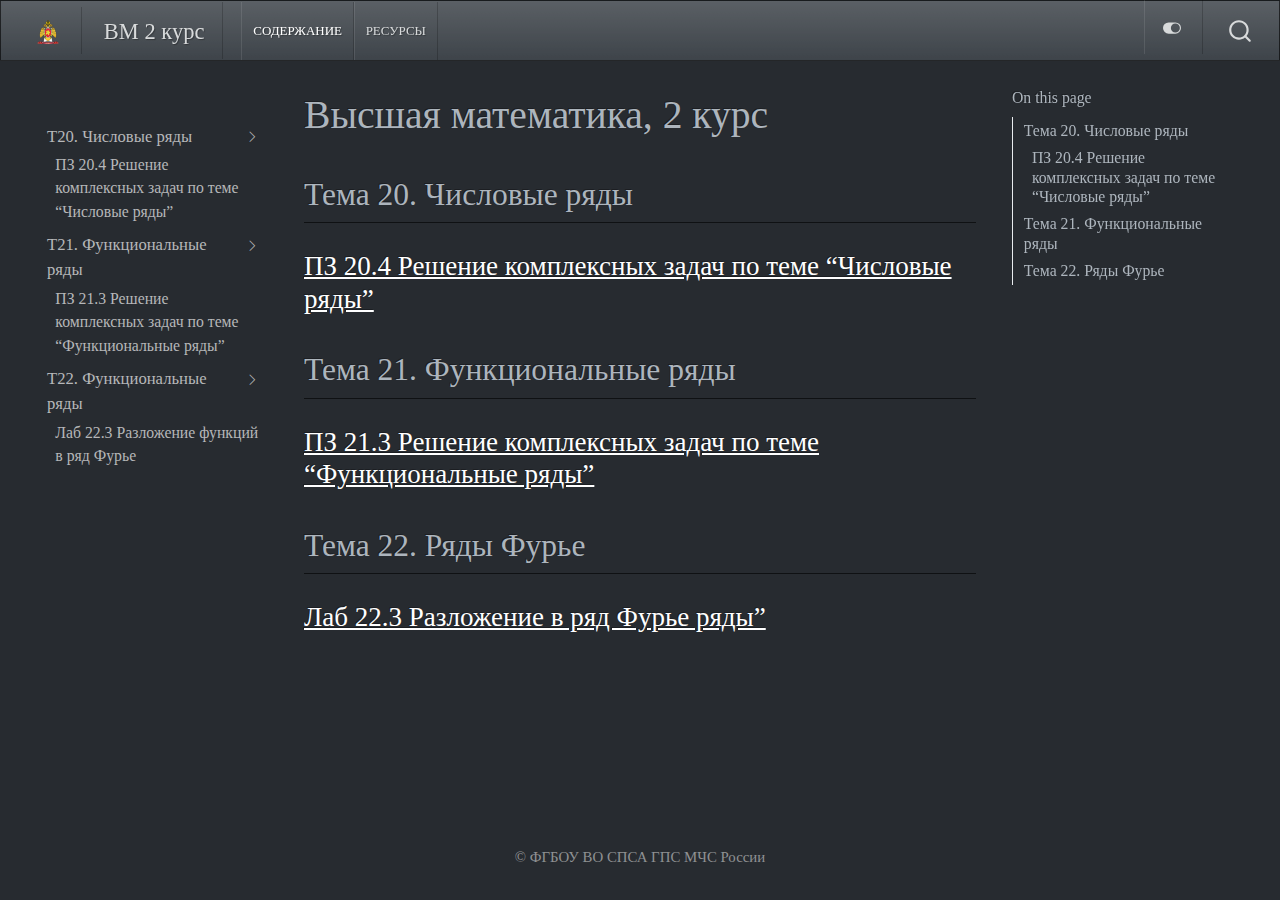
<file: docs/index.html>
<!DOCTYPE html>
<html xmlns="http://www.w3.org/1999/xhtml" lang="en" xml:lang="en"><head>

<meta charset="utf-8">
<meta name="generator" content="quarto-1.2.203">

<meta name="viewport" content="width=device-width, initial-scale=1.0, user-scalable=yes">


<title>ВМ 2 курс - Высшая математика, 2 курс</title>
<style>
code{white-space: pre-wrap;}
span.smallcaps{font-variant: small-caps;}
div.columns{display: flex; gap: min(4vw, 1.5em);}
div.column{flex: auto; overflow-x: auto;}
div.hanging-indent{margin-left: 1.5em; text-indent: -1.5em;}
ul.task-list{list-style: none;}
ul.task-list li input[type="checkbox"] {
  width: 0.8em;
  margin: 0 0.8em 0.2em -1.6em;
  vertical-align: middle;
}
</style>


<script src="site_libs/quarto-nav/quarto-nav.js"></script>
<script src="site_libs/quarto-nav/headroom.min.js"></script>
<script src="site_libs/clipboard/clipboard.min.js"></script>
<script src="site_libs/quarto-search/autocomplete.umd.js"></script>
<script src="site_libs/quarto-search/fuse.min.js"></script>
<script src="site_libs/quarto-search/quarto-search.js"></script>
<meta name="quarto:offset" content="./">
<link href="./images/logo.png" rel="icon" type="image/png">
<script src="site_libs/quarto-html/quarto.js"></script>
<script src="site_libs/quarto-html/popper.min.js"></script>
<script src="site_libs/quarto-html/tippy.umd.min.js"></script>
<script src="site_libs/quarto-html/anchor.min.js"></script>
<link href="site_libs/quarto-html/tippy.css" rel="stylesheet">
<link href="site_libs/quarto-html/quarto-syntax-highlighting.css" rel="stylesheet" class="quarto-color-scheme" id="quarto-text-highlighting-styles">
<link href="site_libs/quarto-html/quarto-syntax-highlighting-dark.css" rel="stylesheet" class="quarto-color-scheme quarto-color-alternate" id="quarto-text-highlighting-styles">
<script src="site_libs/bootstrap/bootstrap.min.js"></script>
<link href="site_libs/bootstrap/bootstrap-icons.css" rel="stylesheet">
<link href="site_libs/bootstrap/bootstrap.min.css" rel="stylesheet" class="quarto-color-scheme" id="quarto-bootstrap" data-mode="light">
<link href="site_libs/bootstrap/bootstrap-dark.min.css" rel="stylesheet" class="quarto-color-scheme quarto-color-alternate" id="quarto-bootstrap" data-mode="dark">
<script id="quarto-search-options" type="application/json">{
  "location": "navbar",
  "copy-button": false,
  "collapse-after": 3,
  "panel-placement": "end",
  "type": "overlay",
  "limit": 20,
  "language": {
    "search-no-results-text": "No results",
    "search-matching-documents-text": "matching documents",
    "search-copy-link-title": "Copy link to search",
    "search-hide-matches-text": "Hide additional matches",
    "search-more-match-text": "more match in this document",
    "search-more-matches-text": "more matches in this document",
    "search-clear-button-title": "Clear",
    "search-detached-cancel-button-title": "Cancel",
    "search-submit-button-title": "Submit"
  }
}</script>


<link rel="stylesheet" href="styles.css">
</head>

<body class="nav-sidebar floating nav-fixed">

<div id="quarto-search-results"></div>
  <header id="quarto-header" class="headroom fixed-top">
    <nav class="navbar navbar-expand-lg navbar-dark ">
      <div class="navbar-container container-fluid">
      <div class="navbar-brand-container">
    <a href="./about.html" class="navbar-brand navbar-brand-logo">
    <img src="./images/logo.png" alt="СПСА" class="navbar-logo">
    </a>
    <a class="navbar-brand" href="./index.html">
    <span class="navbar-title">ВМ 2 курс</span>
    </a>
  </div>
          <button class="navbar-toggler" type="button" data-bs-toggle="collapse" data-bs-target="#navbarCollapse" aria-controls="navbarCollapse" aria-expanded="false" aria-label="Toggle navigation" onclick="if (window.quartoToggleHeadroom) { window.quartoToggleHeadroom(); }">
  <span class="navbar-toggler-icon"></span>
</button>
          <div class="collapse navbar-collapse" id="navbarCollapse">
            <ul class="navbar-nav navbar-nav-scroll me-auto">
  <li class="nav-item">
    <a class="nav-link active" href="./index.html" aria-current="page">
 <span class="menu-text">Содержание</span></a>
  </li>  
  <li class="nav-item">
    <a class="nav-link" href="./about.html">
 <span class="menu-text">Ресурсы</span></a>
  </li>  
</ul>
              <div class="quarto-toggle-container">
                  <a href="" class="quarto-color-scheme-toggle nav-link" onclick="window.quartoToggleColorScheme(); return false;" title="Toggle dark mode"><i class="bi"></i></a>
              </div>
              <div id="quarto-search" class="" title="Search"></div>
          </div> <!-- /navcollapse -->
      </div> <!-- /container-fluid -->
    </nav>
  <nav class="quarto-secondary-nav" data-bs-toggle="collapse" data-bs-target="#quarto-sidebar" aria-controls="quarto-sidebar" aria-expanded="false" aria-label="Toggle sidebar navigation" onclick="if (window.quartoToggleHeadroom) { window.quartoToggleHeadroom(); }">
    <div class="container-fluid d-flex justify-content-between">
      <h1 class="quarto-secondary-nav-title">Высшая математика, 2 курс</h1>
      <button type="button" class="quarto-btn-toggle btn" aria-label="Show secondary navigation">
        <i class="bi bi-chevron-right"></i>
      </button>
    </div>
  </nav>
</header>
<!-- content -->
<div id="quarto-content" class="quarto-container page-columns page-rows-contents page-layout-article page-navbar">
<!-- sidebar -->
  <nav id="quarto-sidebar" class="sidebar collapse sidebar-navigation floating overflow-auto">
      <div class="mt-2 flex-shrink-0 align-items-center">
        <div class="sidebar-search">
        <div id="quarto-search" class="" title="Search"></div>
        </div>
      </div>
    <div class="sidebar-menu-container"> 
    <ul class="list-unstyled mt-1">
        <li class="sidebar-item sidebar-item-section">
      <div class="sidebar-item-container"> 
            <a class="sidebar-item-text sidebar-link text-start" data-bs-toggle="collapse" data-bs-target="#quarto-sidebar-section-1" aria-expanded="true">Т20. Числовые ряды</a>
          <a class="sidebar-item-toggle text-start" data-bs-toggle="collapse" data-bs-target="#quarto-sidebar-section-1" aria-expanded="true">
            <i class="bi bi-chevron-right ms-2"></i>
          </a> 
      </div>
      <ul id="quarto-sidebar-section-1" class="collapse list-unstyled sidebar-section depth1 show">  
          <li class="sidebar-item">
  <div class="sidebar-item-container"> 
  <a href="./t20-4.html" class="sidebar-item-text sidebar-link">ПЗ 20.4 Решение комплексных задач по теме “Числовые ряды”</a>
  </div>
</li>
      </ul>
  </li>
        <li class="sidebar-item sidebar-item-section">
      <div class="sidebar-item-container"> 
            <a class="sidebar-item-text sidebar-link text-start" data-bs-toggle="collapse" data-bs-target="#quarto-sidebar-section-2" aria-expanded="true">Т21. Функциональные ряды</a>
          <a class="sidebar-item-toggle text-start" data-bs-toggle="collapse" data-bs-target="#quarto-sidebar-section-2" aria-expanded="true">
            <i class="bi bi-chevron-right ms-2"></i>
          </a> 
      </div>
      <ul id="quarto-sidebar-section-2" class="collapse list-unstyled sidebar-section depth1 show">  
          <li class="sidebar-item">
  <div class="sidebar-item-container"> 
  <a href="./t21-3.html" class="sidebar-item-text sidebar-link">ПЗ 21.3 Решение комплексных задач по теме “Функциональные ряды”</a>
  </div>
</li>
      </ul>
  </li>
        <li class="sidebar-item sidebar-item-section">
      <div class="sidebar-item-container"> 
            <a class="sidebar-item-text sidebar-link text-start" data-bs-toggle="collapse" data-bs-target="#quarto-sidebar-section-3" aria-expanded="true">Т22. Функциональные ряды</a>
          <a class="sidebar-item-toggle text-start" data-bs-toggle="collapse" data-bs-target="#quarto-sidebar-section-3" aria-expanded="true">
            <i class="bi bi-chevron-right ms-2"></i>
          </a> 
      </div>
      <ul id="quarto-sidebar-section-3" class="collapse list-unstyled sidebar-section depth1 show">  
          <li class="sidebar-item">
  <div class="sidebar-item-container"> 
  <a href="./t22-3-fourie.html" class="sidebar-item-text sidebar-link">Лаб 22.3 Разложение функций в ряд Фурье</a>
  </div>
</li>
      </ul>
  </li>
    </ul>
    </div>
</nav>
<!-- margin-sidebar -->
    <div id="quarto-margin-sidebar" class="sidebar margin-sidebar">
        <nav id="TOC" role="doc-toc" class="toc-active">
    <h2 id="toc-title">On this page</h2>
   
  <ul>
  <li><a href="#тема-20.-числовые-ряды" id="toc-тема-20.-числовые-ряды" class="nav-link active" data-scroll-target="#тема-20.-числовые-ряды">Тема 20. Числовые ряды</a>
  <ul class="collapse">
  <li><a href="#пз-20.4-решение-комплексных-задач-по-теме-числовые-ряды" id="toc-пз-20.4-решение-комплексных-задач-по-теме-числовые-ряды" class="nav-link" data-scroll-target="#пз-20.4-решение-комплексных-задач-по-теме-числовые-ряды">ПЗ 20.4 Решение комплексных задач по теме “Числовые ряды”</a></li>
  </ul></li>
  <li><a href="#тема-21.-функциональные-ряды" id="toc-тема-21.-функциональные-ряды" class="nav-link" data-scroll-target="#тема-21.-функциональные-ряды">Тема 21. Функциональные ряды</a>
  <ul class="collapse">
  <li><a href="#пз-21.3-решение-комплексных-задач-по-теме-функциональные-ряды" id="toc-пз-21.3-решение-комплексных-задач-по-теме-функциональные-ряды" class="nav-link" data-scroll-target="#пз-21.3-решение-комплексных-задач-по-теме-функциональные-ряды">ПЗ 21.3 Решение комплексных задач по теме “Функциональные ряды”</a></li>
  </ul></li>
  <li><a href="#тема-22.-ряды-фурье" id="toc-тема-22.-ряды-фурье" class="nav-link" data-scroll-target="#тема-22.-ряды-фурье">Тема 22. Ряды Фурье</a>
  <ul class="collapse">
  <li><a href="#лаб-22.3-разложение-в-ряд-фурье-ряды" id="toc-лаб-22.3-разложение-в-ряд-фурье-ряды" class="nav-link" data-scroll-target="#лаб-22.3-разложение-в-ряд-фурье-ряды">Лаб 22.3 Разложение в ряд Фурье ряды”</a></li>
  </ul></li>
  </ul>
</nav>
    </div>
<!-- main -->
<main class="content" id="quarto-document-content">

<header id="title-block-header" class="quarto-title-block default">
<div class="quarto-title">
<h1 class="title d-none d-lg-block">Высшая математика, 2 курс</h1>
</div>



<div class="quarto-title-meta">

    
  
    
  </div>
  

</header>

<section id="тема-20.-числовые-ряды" class="level2">
<h2 class="anchored" data-anchor-id="тема-20.-числовые-ряды">Тема 20. Числовые ряды</h2>
<section id="пз-20.4-решение-комплексных-задач-по-теме-числовые-ряды" class="level3">
<h3 class="anchored" data-anchor-id="пз-20.4-решение-комплексных-задач-по-теме-числовые-ряды"><a href="./t20-4.html">ПЗ 20.4 Решение комплексных задач по теме “Числовые ряды”</a></h3>
</section>
</section>
<section id="тема-21.-функциональные-ряды" class="level2">
<h2 class="anchored" data-anchor-id="тема-21.-функциональные-ряды">Тема 21. Функциональные ряды</h2>
<section id="пз-21.3-решение-комплексных-задач-по-теме-функциональные-ряды" class="level3">
<h3 class="anchored" data-anchor-id="пз-21.3-решение-комплексных-задач-по-теме-функциональные-ряды"><a href="./t21-3.html">ПЗ 21.3 Решение комплексных задач по теме “Функциональные ряды”</a></h3>
</section>
</section>
<section id="тема-22.-ряды-фурье" class="level2">
<h2 class="anchored" data-anchor-id="тема-22.-ряды-фурье">Тема 22. Ряды Фурье</h2>
<section id="лаб-22.3-разложение-в-ряд-фурье-ряды" class="level3">
<h3 class="anchored" data-anchor-id="лаб-22.3-разложение-в-ряд-фурье-ряды"><a href="./t22-3-fourie.html">Лаб 22.3 Разложение в ряд Фурье ряды”</a></h3>


</section>
</section>

</main> <!-- /main -->
<script id="quarto-html-after-body" type="application/javascript">
window.document.addEventListener("DOMContentLoaded", function (event) {
  const toggleBodyColorMode = (bsSheetEl) => {
    const mode = bsSheetEl.getAttribute("data-mode");
    const bodyEl = window.document.querySelector("body");
    if (mode === "dark") {
      bodyEl.classList.add("quarto-dark");
      bodyEl.classList.remove("quarto-light");
    } else {
      bodyEl.classList.add("quarto-light");
      bodyEl.classList.remove("quarto-dark");
    }
  }
  const toggleBodyColorPrimary = () => {
    const bsSheetEl = window.document.querySelector("link#quarto-bootstrap");
    if (bsSheetEl) {
      toggleBodyColorMode(bsSheetEl);
    }
  }
  toggleBodyColorPrimary();  
  const disableStylesheet = (stylesheets) => {
    for (let i=0; i < stylesheets.length; i++) {
      const stylesheet = stylesheets[i];
      stylesheet.rel = 'prefetch';
    }
  }
  const enableStylesheet = (stylesheets) => {
    for (let i=0; i < stylesheets.length; i++) {
      const stylesheet = stylesheets[i];
      stylesheet.rel = 'stylesheet';
    }
  }
  const manageTransitions = (selector, allowTransitions) => {
    const els = window.document.querySelectorAll(selector);
    for (let i=0; i < els.length; i++) {
      const el = els[i];
      if (allowTransitions) {
        el.classList.remove('notransition');
      } else {
        el.classList.add('notransition');
      }
    }
  }
  const toggleColorMode = (alternate) => {
    // Switch the stylesheets
    const alternateStylesheets = window.document.querySelectorAll('link.quarto-color-scheme.quarto-color-alternate');
    manageTransitions('#quarto-margin-sidebar .nav-link', false);
    if (alternate) {
      enableStylesheet(alternateStylesheets);
      for (const sheetNode of alternateStylesheets) {
        if (sheetNode.id === "quarto-bootstrap") {
          toggleBodyColorMode(sheetNode);
        }
      }
    } else {
      disableStylesheet(alternateStylesheets);
      toggleBodyColorPrimary();
    }
    manageTransitions('#quarto-margin-sidebar .nav-link', true);
    // Switch the toggles
    const toggles = window.document.querySelectorAll('.quarto-color-scheme-toggle');
    for (let i=0; i < toggles.length; i++) {
      const toggle = toggles[i];
      if (toggle) {
        if (alternate) {
          toggle.classList.add("alternate");     
        } else {
          toggle.classList.remove("alternate");
        }
      }
    }
    // Hack to workaround the fact that safari doesn't
    // properly recolor the scrollbar when toggling (#1455)
    if (navigator.userAgent.indexOf('Safari') > 0 && navigator.userAgent.indexOf('Chrome') == -1) {
      manageTransitions("body", false);
      window.scrollTo(0, 1);
      setTimeout(() => {
        window.scrollTo(0, 0);
        manageTransitions("body", true);
      }, 40);  
    }
  }
  const isFileUrl = () => { 
    return window.location.protocol === 'file:';
  }
  const hasAlternateSentinel = () => {  
    let styleSentinel = getColorSchemeSentinel();
    if (styleSentinel !== null) {
      return styleSentinel === "alternate";
    } else {
      return false;
    }
  }
  const setStyleSentinel = (alternate) => {
    const value = alternate ? "alternate" : "default";
    if (!isFileUrl()) {
      window.localStorage.setItem("quarto-color-scheme", value);
    } else {
      localAlternateSentinel = value;
    }
  }
  const getColorSchemeSentinel = () => {
    if (!isFileUrl()) {
      const storageValue = window.localStorage.getItem("quarto-color-scheme");
      return storageValue != null ? storageValue : localAlternateSentinel;
    } else {
      return localAlternateSentinel;
    }
  }
  let localAlternateSentinel = 'alternate';
  // Dark / light mode switch
  window.quartoToggleColorScheme = () => {
    // Read the current dark / light value 
    let toAlternate = !hasAlternateSentinel();
    toggleColorMode(toAlternate);
    setStyleSentinel(toAlternate);
  };
  // Ensure there is a toggle, if there isn't float one in the top right
  if (window.document.querySelector('.quarto-color-scheme-toggle') === null) {
    const a = window.document.createElement('a');
    a.classList.add('top-right');
    a.classList.add('quarto-color-scheme-toggle');
    a.href = "";
    a.onclick = function() { try { window.quartoToggleColorScheme(); } catch {} return false; };
    const i = window.document.createElement("i");
    i.classList.add('bi');
    a.appendChild(i);
    window.document.body.appendChild(a);
  }
  // Switch to dark mode if need be
  if (hasAlternateSentinel()) {
    toggleColorMode(true);
  } else {
    toggleColorMode(false);
  }
  const icon = "";
  const anchorJS = new window.AnchorJS();
  anchorJS.options = {
    placement: 'right',
    icon: icon
  };
  anchorJS.add('.anchored');
  const clipboard = new window.ClipboardJS('.code-copy-button', {
    target: function(trigger) {
      return trigger.previousElementSibling;
    }
  });
  clipboard.on('success', function(e) {
    // button target
    const button = e.trigger;
    // don't keep focus
    button.blur();
    // flash "checked"
    button.classList.add('code-copy-button-checked');
    var currentTitle = button.getAttribute("title");
    button.setAttribute("title", "Copied!");
    let tooltip;
    if (window.bootstrap) {
      button.setAttribute("data-bs-toggle", "tooltip");
      button.setAttribute("data-bs-placement", "left");
      button.setAttribute("data-bs-title", "Copied!");
      tooltip = new bootstrap.Tooltip(button, 
        { trigger: "manual", 
          customClass: "code-copy-button-tooltip",
          offset: [0, -8]});
      tooltip.show();    
    }
    setTimeout(function() {
      if (tooltip) {
        tooltip.hide();
        button.removeAttribute("data-bs-title");
        button.removeAttribute("data-bs-toggle");
        button.removeAttribute("data-bs-placement");
      }
      button.setAttribute("title", currentTitle);
      button.classList.remove('code-copy-button-checked');
    }, 1000);
    // clear code selection
    e.clearSelection();
  });
  function tippyHover(el, contentFn) {
    const config = {
      allowHTML: true,
      content: contentFn,
      maxWidth: 500,
      delay: 100,
      arrow: false,
      appendTo: function(el) {
          return el.parentElement;
      },
      interactive: true,
      interactiveBorder: 10,
      theme: 'quarto',
      placement: 'bottom-start'
    };
    window.tippy(el, config); 
  }
  const noterefs = window.document.querySelectorAll('a[role="doc-noteref"]');
  for (var i=0; i<noterefs.length; i++) {
    const ref = noterefs[i];
    tippyHover(ref, function() {
      // use id or data attribute instead here
      let href = ref.getAttribute('data-footnote-href') || ref.getAttribute('href');
      try { href = new URL(href).hash; } catch {}
      const id = href.replace(/^#\/?/, "");
      const note = window.document.getElementById(id);
      return note.innerHTML;
    });
  }
  const findCites = (el) => {
    const parentEl = el.parentElement;
    if (parentEl) {
      const cites = parentEl.dataset.cites;
      if (cites) {
        return {
          el,
          cites: cites.split(' ')
        };
      } else {
        return findCites(el.parentElement)
      }
    } else {
      return undefined;
    }
  };
  var bibliorefs = window.document.querySelectorAll('a[role="doc-biblioref"]');
  for (var i=0; i<bibliorefs.length; i++) {
    const ref = bibliorefs[i];
    const citeInfo = findCites(ref);
    if (citeInfo) {
      tippyHover(citeInfo.el, function() {
        var popup = window.document.createElement('div');
        citeInfo.cites.forEach(function(cite) {
          var citeDiv = window.document.createElement('div');
          citeDiv.classList.add('hanging-indent');
          citeDiv.classList.add('csl-entry');
          var biblioDiv = window.document.getElementById('ref-' + cite);
          if (biblioDiv) {
            citeDiv.innerHTML = biblioDiv.innerHTML;
          }
          popup.appendChild(citeDiv);
        });
        return popup.innerHTML;
      });
    }
  }
});
</script>
</div> <!-- /content -->
<footer class="footer">
  <div class="nav-footer">
      <div class="nav-footer-center">© ФГБОУ ВО СПСА ГПС МЧС России</div>
  </div>
</footer>



</body></html>
</file>
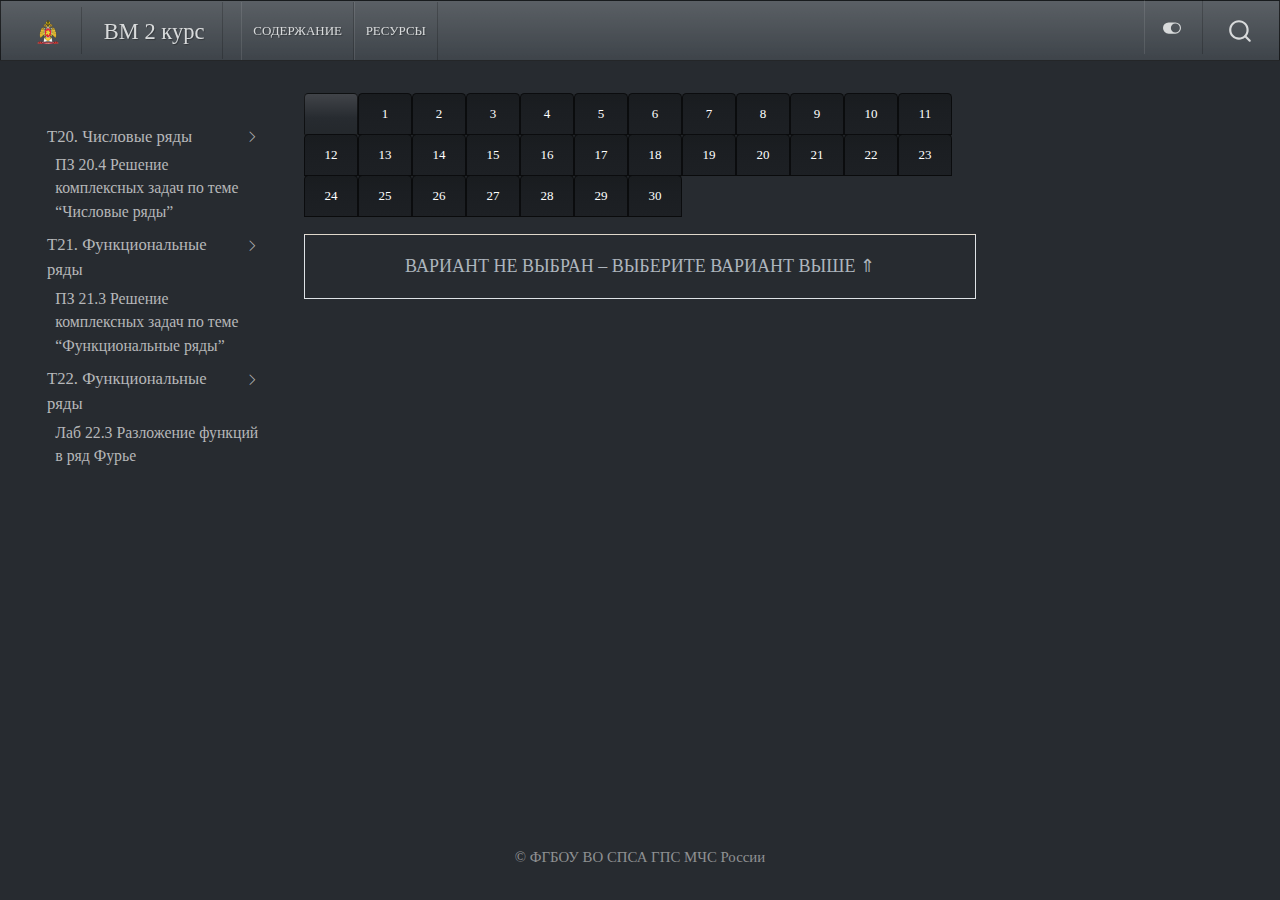
<file: docs/commons/choose-variant-kpz.html>
<!DOCTYPE html>
<html xmlns="http://www.w3.org/1999/xhtml" lang="en" xml:lang="en"><head>

<meta charset="utf-8">
<meta name="generator" content="quarto-1.2.203">

<meta name="viewport" content="width=device-width, initial-scale=1.0, user-scalable=yes">


<title>ВМ 2 курс – choose-variant-kpz</title>
<style>
code{white-space: pre-wrap;}
span.smallcaps{font-variant: small-caps;}
div.columns{display: flex; gap: min(4vw, 1.5em);}
div.column{flex: auto; overflow-x: auto;}
div.hanging-indent{margin-left: 1.5em; text-indent: -1.5em;}
ul.task-list{list-style: none;}
ul.task-list li input[type="checkbox"] {
  width: 0.8em;
  margin: 0 0.8em 0.2em -1.6em;
  vertical-align: middle;
}
</style>


<script src="../site_libs/quarto-nav/quarto-nav.js"></script>
<script src="../site_libs/quarto-nav/headroom.min.js"></script>
<script src="../site_libs/clipboard/clipboard.min.js"></script>
<script src="../site_libs/quarto-search/autocomplete.umd.js"></script>
<script src="../site_libs/quarto-search/fuse.min.js"></script>
<script src="../site_libs/quarto-search/quarto-search.js"></script>
<meta name="quarto:offset" content="../">
<link href="../images/logo.png" rel="icon" type="image/png">
<script src="../site_libs/quarto-html/quarto.js"></script>
<script src="../site_libs/quarto-html/popper.min.js"></script>
<script src="../site_libs/quarto-html/tippy.umd.min.js"></script>
<script src="../site_libs/quarto-html/anchor.min.js"></script>
<link href="../site_libs/quarto-html/tippy.css" rel="stylesheet">
<link href="../site_libs/quarto-html/quarto-syntax-highlighting.css" rel="stylesheet" class="quarto-color-scheme" id="quarto-text-highlighting-styles">
<link href="../site_libs/quarto-html/quarto-syntax-highlighting-dark.css" rel="stylesheet" class="quarto-color-scheme quarto-color-alternate" id="quarto-text-highlighting-styles">
<script src="../site_libs/bootstrap/bootstrap.min.js"></script>
<link href="../site_libs/bootstrap/bootstrap-icons.css" rel="stylesheet">
<link href="../site_libs/bootstrap/bootstrap.min.css" rel="stylesheet" class="quarto-color-scheme" id="quarto-bootstrap" data-mode="light">
<link href="../site_libs/bootstrap/bootstrap-dark.min.css" rel="stylesheet" class="quarto-color-scheme quarto-color-alternate" id="quarto-bootstrap" data-mode="dark">
<script id="quarto-search-options" type="application/json">{
  "location": "navbar",
  "copy-button": false,
  "collapse-after": 3,
  "panel-placement": "end",
  "type": "overlay",
  "limit": 20,
  "language": {
    "search-no-results-text": "No results",
    "search-matching-documents-text": "matching documents",
    "search-copy-link-title": "Copy link to search",
    "search-hide-matches-text": "Hide additional matches",
    "search-more-match-text": "more match in this document",
    "search-more-matches-text": "more matches in this document",
    "search-clear-button-title": "Clear",
    "search-detached-cancel-button-title": "Cancel",
    "search-submit-button-title": "Submit"
  }
}</script>


<link rel="stylesheet" href="../styles.css">
</head>

<body class="nav-sidebar floating nav-fixed">

<div id="quarto-search-results"></div>
  <header id="quarto-header" class="headroom fixed-top">
    <nav class="navbar navbar-expand-lg navbar-dark ">
      <div class="navbar-container container-fluid">
      <div class="navbar-brand-container">
    <a href="about.qmd" class="navbar-brand navbar-brand-logo">
    <img src="../images/logo.png" alt="СПСА" class="navbar-logo">
    </a>
    <a class="navbar-brand" href="../index.html">
    <span class="navbar-title">ВМ 2 курс</span>
    </a>
  </div>
          <button class="navbar-toggler" type="button" data-bs-toggle="collapse" data-bs-target="#navbarCollapse" aria-controls="navbarCollapse" aria-expanded="false" aria-label="Toggle navigation" onclick="if (window.quartoToggleHeadroom) { window.quartoToggleHeadroom(); }">
  <span class="navbar-toggler-icon"></span>
</button>
          <div class="collapse navbar-collapse" id="navbarCollapse">
            <ul class="navbar-nav navbar-nav-scroll me-auto">
  <li class="nav-item">
    <a class="nav-link" href="../index.html">
 <span class="menu-text">Содержание</span></a>
  </li>  
  <li class="nav-item">
    <a class="nav-link" href="../about.html">
 <span class="menu-text">Ресурсы</span></a>
  </li>  
</ul>
              <div class="quarto-toggle-container">
                  <a href="" class="quarto-color-scheme-toggle nav-link" onclick="window.quartoToggleColorScheme(); return false;" title="Toggle dark mode"><i class="bi"></i></a>
              </div>
              <div id="quarto-search" class="" title="Search"></div>
          </div> <!-- /navcollapse -->
      </div> <!-- /container-fluid -->
    </nav>
  <nav class="quarto-secondary-nav" data-bs-toggle="collapse" data-bs-target="#quarto-sidebar" aria-controls="quarto-sidebar" aria-expanded="false" aria-label="Toggle sidebar navigation" onclick="if (window.quartoToggleHeadroom) { window.quartoToggleHeadroom(); }">
    <div class="container-fluid d-flex justify-content-between">
      <h1 class="quarto-secondary-nav-title"></h1>
      <button type="button" class="quarto-btn-toggle btn" aria-label="Show secondary navigation">
        <i class="bi bi-chevron-right"></i>
      </button>
    </div>
  </nav>
</header>
<!-- content -->
<div id="quarto-content" class="quarto-container page-columns page-rows-contents page-layout-article page-navbar">
<!-- sidebar -->
  <nav id="quarto-sidebar" class="sidebar collapse sidebar-navigation floating overflow-auto">
      <div class="mt-2 flex-shrink-0 align-items-center">
        <div class="sidebar-search">
        <div id="quarto-search" class="" title="Search"></div>
        </div>
      </div>
    <div class="sidebar-menu-container"> 
    <ul class="list-unstyled mt-1">
        <li class="sidebar-item sidebar-item-section">
      <div class="sidebar-item-container"> 
            <a class="sidebar-item-text sidebar-link text-start" data-bs-toggle="collapse" data-bs-target="#quarto-sidebar-section-1" aria-expanded="true">Т20. Числовые ряды</a>
          <a class="sidebar-item-toggle text-start" data-bs-toggle="collapse" data-bs-target="#quarto-sidebar-section-1" aria-expanded="true">
            <i class="bi bi-chevron-right ms-2"></i>
          </a> 
      </div>
      <ul id="quarto-sidebar-section-1" class="collapse list-unstyled sidebar-section depth1 show">  
          <li class="sidebar-item">
  <div class="sidebar-item-container"> 
  <a href="../t20-4.html" class="sidebar-item-text sidebar-link">ПЗ 20.4 Решение комплексных задач по теме “Числовые ряды”</a>
  </div>
</li>
      </ul>
  </li>
        <li class="sidebar-item sidebar-item-section">
      <div class="sidebar-item-container"> 
            <a class="sidebar-item-text sidebar-link text-start" data-bs-toggle="collapse" data-bs-target="#quarto-sidebar-section-2" aria-expanded="true">Т21. Функциональные ряды</a>
          <a class="sidebar-item-toggle text-start" data-bs-toggle="collapse" data-bs-target="#quarto-sidebar-section-2" aria-expanded="true">
            <i class="bi bi-chevron-right ms-2"></i>
          </a> 
      </div>
      <ul id="quarto-sidebar-section-2" class="collapse list-unstyled sidebar-section depth1 show">  
          <li class="sidebar-item">
  <div class="sidebar-item-container"> 
  <a href="../t21-3.html" class="sidebar-item-text sidebar-link">ПЗ 21.3 Решение комплексных задач по теме “Функциональные ряды”</a>
  </div>
</li>
      </ul>
  </li>
        <li class="sidebar-item sidebar-item-section">
      <div class="sidebar-item-container"> 
            <a class="sidebar-item-text sidebar-link text-start" data-bs-toggle="collapse" data-bs-target="#quarto-sidebar-section-3" aria-expanded="true">Т22. Функциональные ряды</a>
          <a class="sidebar-item-toggle text-start" data-bs-toggle="collapse" data-bs-target="#quarto-sidebar-section-3" aria-expanded="true">
            <i class="bi bi-chevron-right ms-2"></i>
          </a> 
      </div>
      <ul id="quarto-sidebar-section-3" class="collapse list-unstyled sidebar-section depth1 show">  
          <li class="sidebar-item">
  <div class="sidebar-item-container"> 
  <a href="../t22-3-fourie.html" class="sidebar-item-text sidebar-link">Лаб 22.3 Разложение функций в ряд Фурье</a>
  </div>
</li>
      </ul>
  </li>
    </ul>
    </div>
</nav>
<!-- margin-sidebar -->
    <div id="quarto-margin-sidebar" class="sidebar margin-sidebar">
        
    </div>
<!-- main -->
<main class="content" id="quarto-document-content">



<div class="panel-tabset chooser" data-group="variant">
<ul class="nav nav-tabs" role="tablist"><li class="nav-item" role="presentation"><a class="nav-link active" id="tabset-1-1-tab" data-bs-toggle="tab" data-bs-target="#tabset-1-1" role="tab" aria-controls="tabset-1-1" aria-selected="true" aria-current="page">&nbsp;</a></li><li class="nav-item" role="presentation"><a class="nav-link" id="tabset-1-2-tab" data-bs-toggle="tab" data-bs-target="#tabset-1-2" role="tab" aria-controls="tabset-1-2" aria-selected="false">1</a></li><li class="nav-item" role="presentation"><a class="nav-link" id="tabset-1-3-tab" data-bs-toggle="tab" data-bs-target="#tabset-1-3" role="tab" aria-controls="tabset-1-3" aria-selected="false">2</a></li><li class="nav-item" role="presentation"><a class="nav-link" id="tabset-1-4-tab" data-bs-toggle="tab" data-bs-target="#tabset-1-4" role="tab" aria-controls="tabset-1-4" aria-selected="false">3</a></li><li class="nav-item" role="presentation"><a class="nav-link" id="tabset-1-5-tab" data-bs-toggle="tab" data-bs-target="#tabset-1-5" role="tab" aria-controls="tabset-1-5" aria-selected="false">4</a></li><li class="nav-item" role="presentation"><a class="nav-link" id="tabset-1-6-tab" data-bs-toggle="tab" data-bs-target="#tabset-1-6" role="tab" aria-controls="tabset-1-6" aria-selected="false">5</a></li><li class="nav-item" role="presentation"><a class="nav-link" id="tabset-1-7-tab" data-bs-toggle="tab" data-bs-target="#tabset-1-7" role="tab" aria-controls="tabset-1-7" aria-selected="false">6</a></li><li class="nav-item" role="presentation"><a class="nav-link" id="tabset-1-8-tab" data-bs-toggle="tab" data-bs-target="#tabset-1-8" role="tab" aria-controls="tabset-1-8" aria-selected="false">7</a></li><li class="nav-item" role="presentation"><a class="nav-link" id="tabset-1-9-tab" data-bs-toggle="tab" data-bs-target="#tabset-1-9" role="tab" aria-controls="tabset-1-9" aria-selected="false">8</a></li><li class="nav-item" role="presentation"><a class="nav-link" id="tabset-1-10-tab" data-bs-toggle="tab" data-bs-target="#tabset-1-10" role="tab" aria-controls="tabset-1-10" aria-selected="false">9</a></li><li class="nav-item" role="presentation"><a class="nav-link" id="tabset-1-11-tab" data-bs-toggle="tab" data-bs-target="#tabset-1-11" role="tab" aria-controls="tabset-1-11" aria-selected="false">10</a></li><li class="nav-item" role="presentation"><a class="nav-link" id="tabset-1-12-tab" data-bs-toggle="tab" data-bs-target="#tabset-1-12" role="tab" aria-controls="tabset-1-12" aria-selected="false">11</a></li><li class="nav-item" role="presentation"><a class="nav-link" id="tabset-1-13-tab" data-bs-toggle="tab" data-bs-target="#tabset-1-13" role="tab" aria-controls="tabset-1-13" aria-selected="false">12</a></li><li class="nav-item" role="presentation"><a class="nav-link" id="tabset-1-14-tab" data-bs-toggle="tab" data-bs-target="#tabset-1-14" role="tab" aria-controls="tabset-1-14" aria-selected="false">13</a></li><li class="nav-item" role="presentation"><a class="nav-link" id="tabset-1-15-tab" data-bs-toggle="tab" data-bs-target="#tabset-1-15" role="tab" aria-controls="tabset-1-15" aria-selected="false">14</a></li><li class="nav-item" role="presentation"><a class="nav-link" id="tabset-1-16-tab" data-bs-toggle="tab" data-bs-target="#tabset-1-16" role="tab" aria-controls="tabset-1-16" aria-selected="false">15</a></li><li class="nav-item" role="presentation"><a class="nav-link" id="tabset-1-17-tab" data-bs-toggle="tab" data-bs-target="#tabset-1-17" role="tab" aria-controls="tabset-1-17" aria-selected="false">16</a></li><li class="nav-item" role="presentation"><a class="nav-link" id="tabset-1-18-tab" data-bs-toggle="tab" data-bs-target="#tabset-1-18" role="tab" aria-controls="tabset-1-18" aria-selected="false">17</a></li><li class="nav-item" role="presentation"><a class="nav-link" id="tabset-1-19-tab" data-bs-toggle="tab" data-bs-target="#tabset-1-19" role="tab" aria-controls="tabset-1-19" aria-selected="false">18</a></li><li class="nav-item" role="presentation"><a class="nav-link" id="tabset-1-20-tab" data-bs-toggle="tab" data-bs-target="#tabset-1-20" role="tab" aria-controls="tabset-1-20" aria-selected="false">19</a></li><li class="nav-item" role="presentation"><a class="nav-link" id="tabset-1-21-tab" data-bs-toggle="tab" data-bs-target="#tabset-1-21" role="tab" aria-controls="tabset-1-21" aria-selected="false">20</a></li><li class="nav-item" role="presentation"><a class="nav-link" id="tabset-1-22-tab" data-bs-toggle="tab" data-bs-target="#tabset-1-22" role="tab" aria-controls="tabset-1-22" aria-selected="false">21</a></li><li class="nav-item" role="presentation"><a class="nav-link" id="tabset-1-23-tab" data-bs-toggle="tab" data-bs-target="#tabset-1-23" role="tab" aria-controls="tabset-1-23" aria-selected="false">22</a></li><li class="nav-item" role="presentation"><a class="nav-link" id="tabset-1-24-tab" data-bs-toggle="tab" data-bs-target="#tabset-1-24" role="tab" aria-controls="tabset-1-24" aria-selected="false">23</a></li><li class="nav-item" role="presentation"><a class="nav-link" id="tabset-1-25-tab" data-bs-toggle="tab" data-bs-target="#tabset-1-25" role="tab" aria-controls="tabset-1-25" aria-selected="false">24</a></li><li class="nav-item" role="presentation"><a class="nav-link" id="tabset-1-26-tab" data-bs-toggle="tab" data-bs-target="#tabset-1-26" role="tab" aria-controls="tabset-1-26" aria-selected="false">25</a></li><li class="nav-item" role="presentation"><a class="nav-link" id="tabset-1-27-tab" data-bs-toggle="tab" data-bs-target="#tabset-1-27" role="tab" aria-controls="tabset-1-27" aria-selected="false">26</a></li><li class="nav-item" role="presentation"><a class="nav-link" id="tabset-1-28-tab" data-bs-toggle="tab" data-bs-target="#tabset-1-28" role="tab" aria-controls="tabset-1-28" aria-selected="false">27</a></li><li class="nav-item" role="presentation"><a class="nav-link" id="tabset-1-29-tab" data-bs-toggle="tab" data-bs-target="#tabset-1-29" role="tab" aria-controls="tabset-1-29" aria-selected="false">28</a></li><li class="nav-item" role="presentation"><a class="nav-link" id="tabset-1-30-tab" data-bs-toggle="tab" data-bs-target="#tabset-1-30" role="tab" aria-controls="tabset-1-30" aria-selected="false">29</a></li><li class="nav-item" role="presentation"><a class="nav-link" id="tabset-1-31-tab" data-bs-toggle="tab" data-bs-target="#tabset-1-31" role="tab" aria-controls="tabset-1-31" aria-selected="false">30</a></li></ul>
<div class="tab-content chooser" data-group="variant">
<div id="tabset-1-1" class="tab-pane active" role="tabpanel" aria-labelledby="tabset-1-1-tab">
<p>ВАРИАНТ НЕ ВЫБРАН – ВЫБЕРИТЕ ВАРИАНТ ВЫШЕ&nbsp;⇑</p>
</div>
<div id="tabset-1-2" class="tab-pane" role="tabpanel" aria-labelledby="tabset-1-2-tab">
<p>ВАРИАНТ 1</p>
</div>
<div id="tabset-1-3" class="tab-pane" role="tabpanel" aria-labelledby="tabset-1-3-tab">
<p>ВАРИАНТ 2</p>
</div>
<div id="tabset-1-4" class="tab-pane" role="tabpanel" aria-labelledby="tabset-1-4-tab">
<p>ВАРИАНТ 3</p>
</div>
<div id="tabset-1-5" class="tab-pane" role="tabpanel" aria-labelledby="tabset-1-5-tab">
<p>ВАРИАНТ 4</p>
</div>
<div id="tabset-1-6" class="tab-pane" role="tabpanel" aria-labelledby="tabset-1-6-tab">
<p>ВАРИАНТ 5</p>
</div>
<div id="tabset-1-7" class="tab-pane" role="tabpanel" aria-labelledby="tabset-1-7-tab">
<p>ВАРИАНТ 6</p>
</div>
<div id="tabset-1-8" class="tab-pane" role="tabpanel" aria-labelledby="tabset-1-8-tab">
<p>ВАРИАНТ 7</p>
</div>
<div id="tabset-1-9" class="tab-pane" role="tabpanel" aria-labelledby="tabset-1-9-tab">
<p>ВАРИАНТ 8</p>
</div>
<div id="tabset-1-10" class="tab-pane" role="tabpanel" aria-labelledby="tabset-1-10-tab">
<p>ВАРИАНТ 9</p>
</div>
<div id="tabset-1-11" class="tab-pane" role="tabpanel" aria-labelledby="tabset-1-11-tab">
<p>ВАРИАНТ 10</p>
</div>
<div id="tabset-1-12" class="tab-pane" role="tabpanel" aria-labelledby="tabset-1-12-tab">
<p>ВАРИАНТ 11</p>
</div>
<div id="tabset-1-13" class="tab-pane" role="tabpanel" aria-labelledby="tabset-1-13-tab">
<p>ВАРИАНТ 12</p>
</div>
<div id="tabset-1-14" class="tab-pane" role="tabpanel" aria-labelledby="tabset-1-14-tab">
<p>ВАРИАНТ 13</p>
</div>
<div id="tabset-1-15" class="tab-pane" role="tabpanel" aria-labelledby="tabset-1-15-tab">
<p>ВАРИАНТ 14</p>
</div>
<div id="tabset-1-16" class="tab-pane" role="tabpanel" aria-labelledby="tabset-1-16-tab">
<p>ВАРИАНТ 15</p>
</div>
<div id="tabset-1-17" class="tab-pane" role="tabpanel" aria-labelledby="tabset-1-17-tab">
<p>ВАРИАНТ 16</p>
</div>
<div id="tabset-1-18" class="tab-pane" role="tabpanel" aria-labelledby="tabset-1-18-tab">
<p>ВАРИАНТ 17</p>
</div>
<div id="tabset-1-19" class="tab-pane" role="tabpanel" aria-labelledby="tabset-1-19-tab">
<p>ВАРИАНТ 18</p>
</div>
<div id="tabset-1-20" class="tab-pane" role="tabpanel" aria-labelledby="tabset-1-20-tab">
<p>ВАРИАНТ 19</p>
</div>
<div id="tabset-1-21" class="tab-pane" role="tabpanel" aria-labelledby="tabset-1-21-tab">
<p>ВАРИАНТ 20</p>
</div>
<div id="tabset-1-22" class="tab-pane" role="tabpanel" aria-labelledby="tabset-1-22-tab">
<p>ВАРИАНТ 21</p>
</div>
<div id="tabset-1-23" class="tab-pane" role="tabpanel" aria-labelledby="tabset-1-23-tab">
<p>ВАРИАНТ 22</p>
</div>
<div id="tabset-1-24" class="tab-pane" role="tabpanel" aria-labelledby="tabset-1-24-tab">
<p>ВАРИАНТ 23</p>
</div>
<div id="tabset-1-25" class="tab-pane" role="tabpanel" aria-labelledby="tabset-1-25-tab">
<p>ВАРИАНТ 24</p>
</div>
<div id="tabset-1-26" class="tab-pane" role="tabpanel" aria-labelledby="tabset-1-26-tab">
<p>ВАРИАНТ 25</p>
</div>
<div id="tabset-1-27" class="tab-pane" role="tabpanel" aria-labelledby="tabset-1-27-tab">
<p>ВАРИАНТ 26</p>
</div>
<div id="tabset-1-28" class="tab-pane" role="tabpanel" aria-labelledby="tabset-1-28-tab">
<p>ВАРИАНТ 27</p>
</div>
<div id="tabset-1-29" class="tab-pane" role="tabpanel" aria-labelledby="tabset-1-29-tab">
<p>ВАРИАНТ 28</p>
</div>
<div id="tabset-1-30" class="tab-pane" role="tabpanel" aria-labelledby="tabset-1-30-tab">
<p>ВАРИАНТ 29</p>
</div>
<div id="tabset-1-31" class="tab-pane" role="tabpanel" aria-labelledby="tabset-1-31-tab">
<p>ВАРИАНТ 30</p>
</div>
</div>
</div>



</main> <!-- /main -->
<script id="quarto-html-after-body" type="application/javascript">
window.document.addEventListener("DOMContentLoaded", function (event) {
  const toggleBodyColorMode = (bsSheetEl) => {
    const mode = bsSheetEl.getAttribute("data-mode");
    const bodyEl = window.document.querySelector("body");
    if (mode === "dark") {
      bodyEl.classList.add("quarto-dark");
      bodyEl.classList.remove("quarto-light");
    } else {
      bodyEl.classList.add("quarto-light");
      bodyEl.classList.remove("quarto-dark");
    }
  }
  const toggleBodyColorPrimary = () => {
    const bsSheetEl = window.document.querySelector("link#quarto-bootstrap");
    if (bsSheetEl) {
      toggleBodyColorMode(bsSheetEl);
    }
  }
  toggleBodyColorPrimary();  
  const disableStylesheet = (stylesheets) => {
    for (let i=0; i < stylesheets.length; i++) {
      const stylesheet = stylesheets[i];
      stylesheet.rel = 'prefetch';
    }
  }
  const enableStylesheet = (stylesheets) => {
    for (let i=0; i < stylesheets.length; i++) {
      const stylesheet = stylesheets[i];
      stylesheet.rel = 'stylesheet';
    }
  }
  const manageTransitions = (selector, allowTransitions) => {
    const els = window.document.querySelectorAll(selector);
    for (let i=0; i < els.length; i++) {
      const el = els[i];
      if (allowTransitions) {
        el.classList.remove('notransition');
      } else {
        el.classList.add('notransition');
      }
    }
  }
  const toggleColorMode = (alternate) => {
    // Switch the stylesheets
    const alternateStylesheets = window.document.querySelectorAll('link.quarto-color-scheme.quarto-color-alternate');
    manageTransitions('#quarto-margin-sidebar .nav-link', false);
    if (alternate) {
      enableStylesheet(alternateStylesheets);
      for (const sheetNode of alternateStylesheets) {
        if (sheetNode.id === "quarto-bootstrap") {
          toggleBodyColorMode(sheetNode);
        }
      }
    } else {
      disableStylesheet(alternateStylesheets);
      toggleBodyColorPrimary();
    }
    manageTransitions('#quarto-margin-sidebar .nav-link', true);
    // Switch the toggles
    const toggles = window.document.querySelectorAll('.quarto-color-scheme-toggle');
    for (let i=0; i < toggles.length; i++) {
      const toggle = toggles[i];
      if (toggle) {
        if (alternate) {
          toggle.classList.add("alternate");     
        } else {
          toggle.classList.remove("alternate");
        }
      }
    }
    // Hack to workaround the fact that safari doesn't
    // properly recolor the scrollbar when toggling (#1455)
    if (navigator.userAgent.indexOf('Safari') > 0 && navigator.userAgent.indexOf('Chrome') == -1) {
      manageTransitions("body", false);
      window.scrollTo(0, 1);
      setTimeout(() => {
        window.scrollTo(0, 0);
        manageTransitions("body", true);
      }, 40);  
    }
  }
  const isFileUrl = () => { 
    return window.location.protocol === 'file:';
  }
  const hasAlternateSentinel = () => {  
    let styleSentinel = getColorSchemeSentinel();
    if (styleSentinel !== null) {
      return styleSentinel === "alternate";
    } else {
      return false;
    }
  }
  const setStyleSentinel = (alternate) => {
    const value = alternate ? "alternate" : "default";
    if (!isFileUrl()) {
      window.localStorage.setItem("quarto-color-scheme", value);
    } else {
      localAlternateSentinel = value;
    }
  }
  const getColorSchemeSentinel = () => {
    if (!isFileUrl()) {
      const storageValue = window.localStorage.getItem("quarto-color-scheme");
      return storageValue != null ? storageValue : localAlternateSentinel;
    } else {
      return localAlternateSentinel;
    }
  }
  let localAlternateSentinel = 'alternate';
  // Dark / light mode switch
  window.quartoToggleColorScheme = () => {
    // Read the current dark / light value 
    let toAlternate = !hasAlternateSentinel();
    toggleColorMode(toAlternate);
    setStyleSentinel(toAlternate);
  };
  // Ensure there is a toggle, if there isn't float one in the top right
  if (window.document.querySelector('.quarto-color-scheme-toggle') === null) {
    const a = window.document.createElement('a');
    a.classList.add('top-right');
    a.classList.add('quarto-color-scheme-toggle');
    a.href = "";
    a.onclick = function() { try { window.quartoToggleColorScheme(); } catch {} return false; };
    const i = window.document.createElement("i");
    i.classList.add('bi');
    a.appendChild(i);
    window.document.body.appendChild(a);
  }
  // Switch to dark mode if need be
  if (hasAlternateSentinel()) {
    toggleColorMode(true);
  } else {
    toggleColorMode(false);
  }
  const icon = "";
  const anchorJS = new window.AnchorJS();
  anchorJS.options = {
    placement: 'right',
    icon: icon
  };
  anchorJS.add('.anchored');
  const clipboard = new window.ClipboardJS('.code-copy-button', {
    target: function(trigger) {
      return trigger.previousElementSibling;
    }
  });
  clipboard.on('success', function(e) {
    // button target
    const button = e.trigger;
    // don't keep focus
    button.blur();
    // flash "checked"
    button.classList.add('code-copy-button-checked');
    var currentTitle = button.getAttribute("title");
    button.setAttribute("title", "Copied!");
    let tooltip;
    if (window.bootstrap) {
      button.setAttribute("data-bs-toggle", "tooltip");
      button.setAttribute("data-bs-placement", "left");
      button.setAttribute("data-bs-title", "Copied!");
      tooltip = new bootstrap.Tooltip(button, 
        { trigger: "manual", 
          customClass: "code-copy-button-tooltip",
          offset: [0, -8]});
      tooltip.show();    
    }
    setTimeout(function() {
      if (tooltip) {
        tooltip.hide();
        button.removeAttribute("data-bs-title");
        button.removeAttribute("data-bs-toggle");
        button.removeAttribute("data-bs-placement");
      }
      button.setAttribute("title", currentTitle);
      button.classList.remove('code-copy-button-checked');
    }, 1000);
    // clear code selection
    e.clearSelection();
  });
  function tippyHover(el, contentFn) {
    const config = {
      allowHTML: true,
      content: contentFn,
      maxWidth: 500,
      delay: 100,
      arrow: false,
      appendTo: function(el) {
          return el.parentElement;
      },
      interactive: true,
      interactiveBorder: 10,
      theme: 'quarto',
      placement: 'bottom-start'
    };
    window.tippy(el, config); 
  }
  const noterefs = window.document.querySelectorAll('a[role="doc-noteref"]');
  for (var i=0; i<noterefs.length; i++) {
    const ref = noterefs[i];
    tippyHover(ref, function() {
      // use id or data attribute instead here
      let href = ref.getAttribute('data-footnote-href') || ref.getAttribute('href');
      try { href = new URL(href).hash; } catch {}
      const id = href.replace(/^#\/?/, "");
      const note = window.document.getElementById(id);
      return note.innerHTML;
    });
  }
  const findCites = (el) => {
    const parentEl = el.parentElement;
    if (parentEl) {
      const cites = parentEl.dataset.cites;
      if (cites) {
        return {
          el,
          cites: cites.split(' ')
        };
      } else {
        return findCites(el.parentElement)
      }
    } else {
      return undefined;
    }
  };
  var bibliorefs = window.document.querySelectorAll('a[role="doc-biblioref"]');
  for (var i=0; i<bibliorefs.length; i++) {
    const ref = bibliorefs[i];
    const citeInfo = findCites(ref);
    if (citeInfo) {
      tippyHover(citeInfo.el, function() {
        var popup = window.document.createElement('div');
        citeInfo.cites.forEach(function(cite) {
          var citeDiv = window.document.createElement('div');
          citeDiv.classList.add('hanging-indent');
          citeDiv.classList.add('csl-entry');
          var biblioDiv = window.document.getElementById('ref-' + cite);
          if (biblioDiv) {
            citeDiv.innerHTML = biblioDiv.innerHTML;
          }
          popup.appendChild(citeDiv);
        });
        return popup.innerHTML;
      });
    }
  }
});
</script>
</div> <!-- /content -->
<footer class="footer">
  <div class="nav-footer">
      <div class="nav-footer-center">© ФГБОУ ВО СПСА ГПС МЧС России</div>
  </div>
</footer>



</body></html>
</file>
<file: docs/site_libs/quarto-html/tippy.css>
.tippy-box[data-animation=fade][data-state=hidden]{opacity:0}[data-tippy-root]{max-width:calc(100vw - 10px)}.tippy-box{position:relative;background-color:#333;color:#fff;border-radius:4px;font-size:14px;line-height:1.4;white-space:normal;outline:0;transition-property:transform,visibility,opacity}.tippy-box[data-placement^=top]>.tippy-arrow{bottom:0}.tippy-box[data-placement^=top]>.tippy-arrow:before{bottom:-7px;left:0;border-width:8px 8px 0;border-top-color:initial;transform-origin:center top}.tippy-box[data-placement^=bottom]>.tippy-arrow{top:0}.tippy-box[data-placement^=bottom]>.tippy-arrow:before{top:-7px;left:0;border-width:0 8px 8px;border-bottom-color:initial;transform-origin:center bottom}.tippy-box[data-placement^=left]>.tippy-arrow{right:0}.tippy-box[data-placement^=left]>.tippy-arrow:before{border-width:8px 0 8px 8px;border-left-color:initial;right:-7px;transform-origin:center left}.tippy-box[data-placement^=right]>.tippy-arrow{left:0}.tippy-box[data-placement^=right]>.tippy-arrow:before{left:-7px;border-width:8px 8px 8px 0;border-right-color:initial;transform-origin:center right}.tippy-box[data-inertia][data-state=visible]{transition-timing-function:cubic-bezier(.54,1.5,.38,1.11)}.tippy-arrow{width:16px;height:16px;color:#333}.tippy-arrow:before{content:"";position:absolute;border-color:transparent;border-style:solid}.tippy-content{position:relative;padding:5px 9px;z-index:1}
</file>
<file: docs/site_libs/quarto-html/quarto-syntax-highlighting.css>
/* quarto syntax highlight colors */
:root {
  --quarto-hl-ot-color: #003B4F;
  --quarto-hl-at-color: #657422;
  --quarto-hl-ss-color: #20794D;
  --quarto-hl-an-color: #5E5E5E;
  --quarto-hl-fu-color: #4758AB;
  --quarto-hl-st-color: #20794D;
  --quarto-hl-cf-color: #003B4F;
  --quarto-hl-op-color: #5E5E5E;
  --quarto-hl-er-color: #AD0000;
  --quarto-hl-bn-color: #AD0000;
  --quarto-hl-al-color: #AD0000;
  --quarto-hl-va-color: #111111;
  --quarto-hl-bu-color: inherit;
  --quarto-hl-ex-color: inherit;
  --quarto-hl-pp-color: #AD0000;
  --quarto-hl-in-color: #5E5E5E;
  --quarto-hl-vs-color: #20794D;
  --quarto-hl-wa-color: #5E5E5E;
  --quarto-hl-do-color: #5E5E5E;
  --quarto-hl-im-color: #00769E;
  --quarto-hl-ch-color: #20794D;
  --quarto-hl-dt-color: #AD0000;
  --quarto-hl-fl-color: #AD0000;
  --quarto-hl-co-color: #5E5E5E;
  --quarto-hl-cv-color: #5E5E5E;
  --quarto-hl-cn-color: #8f5902;
  --quarto-hl-sc-color: #5E5E5E;
  --quarto-hl-dv-color: #AD0000;
  --quarto-hl-kw-color: #003B4F;
}

/* other quarto variables */
:root {
  --quarto-font-monospace: SFMono-Regular, Menlo, Monaco, Consolas, "Liberation Mono", "Courier New", monospace;
}

pre > code.sourceCode > span {
  color: #003B4F;
}

code span {
  color: #003B4F;
}

code.sourceCode > span {
  color: #003B4F;
}

div.sourceCode,
div.sourceCode pre.sourceCode {
  color: #003B4F;
}

code span.ot {
  color: #003B4F;
}

code span.at {
  color: #657422;
}

code span.ss {
  color: #20794D;
}

code span.an {
  color: #5E5E5E;
}

code span.fu {
  color: #4758AB;
}

code span.st {
  color: #20794D;
}

code span.cf {
  color: #003B4F;
}

code span.op {
  color: #5E5E5E;
}

code span.er {
  color: #AD0000;
}

code span.bn {
  color: #AD0000;
}

code span.al {
  color: #AD0000;
}

code span.va {
  color: #111111;
}

code span.pp {
  color: #AD0000;
}

code span.in {
  color: #5E5E5E;
}

code span.vs {
  color: #20794D;
}

code span.wa {
  color: #5E5E5E;
  font-style: italic;
}

code span.do {
  color: #5E5E5E;
  font-style: italic;
}

code span.im {
  color: #00769E;
}

code span.ch {
  color: #20794D;
}

code span.dt {
  color: #AD0000;
}

code span.fl {
  color: #AD0000;
}

code span.co {
  color: #5E5E5E;
}

code span.cv {
  color: #5E5E5E;
  font-style: italic;
}

code span.cn {
  color: #8f5902;
}

code span.sc {
  color: #5E5E5E;
}

code span.dv {
  color: #AD0000;
}

code span.kw {
  color: #003B4F;
}

.prevent-inlining {
  content: "</";
}

/*# sourceMappingURL=debc5d5d77c3f9108843748ff7464032.css.map */
</file>
<file: docs/site_libs/quarto-html/quarto-syntax-highlighting-dark.css>
/* quarto syntax highlight colors */
:root {
  --quarto-hl-al-color: #f07178;
  --quarto-hl-an-color: #d4d0ab;
  --quarto-hl-at-color: #00e0e0;
  --quarto-hl-bn-color: #d4d0ab;
  --quarto-hl-bu-color: #abe338;
  --quarto-hl-ch-color: #abe338;
  --quarto-hl-co-color: #f8f8f2;
  --quarto-hl-cv-color: #ffd700;
  --quarto-hl-cn-color: #ffd700;
  --quarto-hl-cf-color: #ffa07a;
  --quarto-hl-dt-color: #ffa07a;
  --quarto-hl-dv-color: #d4d0ab;
  --quarto-hl-do-color: #f8f8f2;
  --quarto-hl-er-color: #f07178;
  --quarto-hl-ex-color: #00e0e0;
  --quarto-hl-fl-color: #d4d0ab;
  --quarto-hl-fu-color: #ffa07a;
  --quarto-hl-im-color: #abe338;
  --quarto-hl-in-color: #d4d0ab;
  --quarto-hl-kw-color: #ffa07a;
  --quarto-hl-op-color: #ffa07a;
  --quarto-hl-ot-color: #00e0e0;
  --quarto-hl-pp-color: #dcc6e0;
  --quarto-hl-re-color: #00e0e0;
  --quarto-hl-sc-color: #abe338;
  --quarto-hl-ss-color: #abe338;
  --quarto-hl-st-color: #abe338;
  --quarto-hl-va-color: #00e0e0;
  --quarto-hl-vs-color: #abe338;
  --quarto-hl-wa-color: #dcc6e0;
}

/* other quarto variables */
:root {
  --quarto-font-monospace: SFMono-Regular, Menlo, Monaco, Consolas, "Liberation Mono", "Courier New", monospace;
}

code span.al {
  font-weight: bold;
  color: #f07178;
}

code span.an {
  color: #d4d0ab;
}

code span.at {
  color: #00e0e0;
}

code span.bn {
  color: #d4d0ab;
}

code span.bu {
  color: #abe338;
}

code span.ch {
  color: #abe338;
}

code span.co {
  font-style: italic;
  color: #f8f8f2;
}

code span.cv {
  color: #ffd700;
}

code span.cn {
  color: #ffd700;
}

code span.cf {
  font-weight: bold;
  color: #ffa07a;
}

code span.dt {
  color: #ffa07a;
}

code span.dv {
  color: #d4d0ab;
}

code span.do {
  color: #f8f8f2;
}

code span.er {
  color: #f07178;
  text-decoration: underline;
}

code span.ex {
  font-weight: bold;
  color: #00e0e0;
}

code span.fl {
  color: #d4d0ab;
}

code span.fu {
  color: #ffa07a;
}

code span.im {
  color: #abe338;
}

code span.in {
  color: #d4d0ab;
}

code span.kw {
  font-weight: bold;
  color: #ffa07a;
}

pre > code.sourceCode > span {
  color: #f8f8f2;
}

code span {
  color: #f8f8f2;
}

code.sourceCode > span {
  color: #f8f8f2;
}

div.sourceCode,
div.sourceCode pre.sourceCode {
  color: #f8f8f2;
}

code span.op {
  color: #ffa07a;
}

code span.ot {
  color: #00e0e0;
}

code span.pp {
  color: #dcc6e0;
}

code span.re {
  color: #00e0e0;
}

code span.sc {
  color: #abe338;
}

code span.ss {
  color: #abe338;
}

code span.st {
  color: #abe338;
}

code span.va {
  color: #00e0e0;
}

code span.vs {
  color: #abe338;
}

code span.wa {
  color: #dcc6e0;
}

.prevent-inlining {
  content: "</";
}

/*# sourceMappingURL=935a306eefa94366c21e1a970dddb765.css.map */
</file>
<file: docs/styles.css>
/* css styles */

/*-- Hide unused tabs in grouped tab-sets --*/

div.panel-tabset.hide-tabs ul.nav.nav-tabs {
    display: none;
}

div.panel-tabset.hide-tabs div.tab-content {
    border-top: 1px solid #dfd7ca;
    padding-bottom: 0;
}

div.panel-tabset.hide-tabs ol.tab-pane {
    padding: 0;
    margin: 0;
}


/*-- Hide tab content for "chooser" grouped tab-sets --*/

div.panel-tabset.chooser ul.nav.nav-tabs {
    border-bottom: none;
    margin-bottom: 1em;
}

div.panel-tabset.chooser div.tab-content {
    border-top: 1px solid #dfd7ca;
    text-align: center;
    padding-top: 0;
    padding-bottom: 0;
}

div.panel-tabset.chooser li.nav-item {
    min-width: 3em;
    text-align: center;
}


/*-- Hide tab content for "chooser" grouped tab-sets --*/

div.panel-tabset.only-tabs ul.nav.nav-tabs {
    border-bottom: none;
    margin-bottom: 1em;
}

div.panel-tabset.only-tabs div.tab-content {
    display: none; 
}

div.panel-tabset.only-tabs li.nav-item {
    min-width: 3em;    
    text-align: center;
}
</file>
